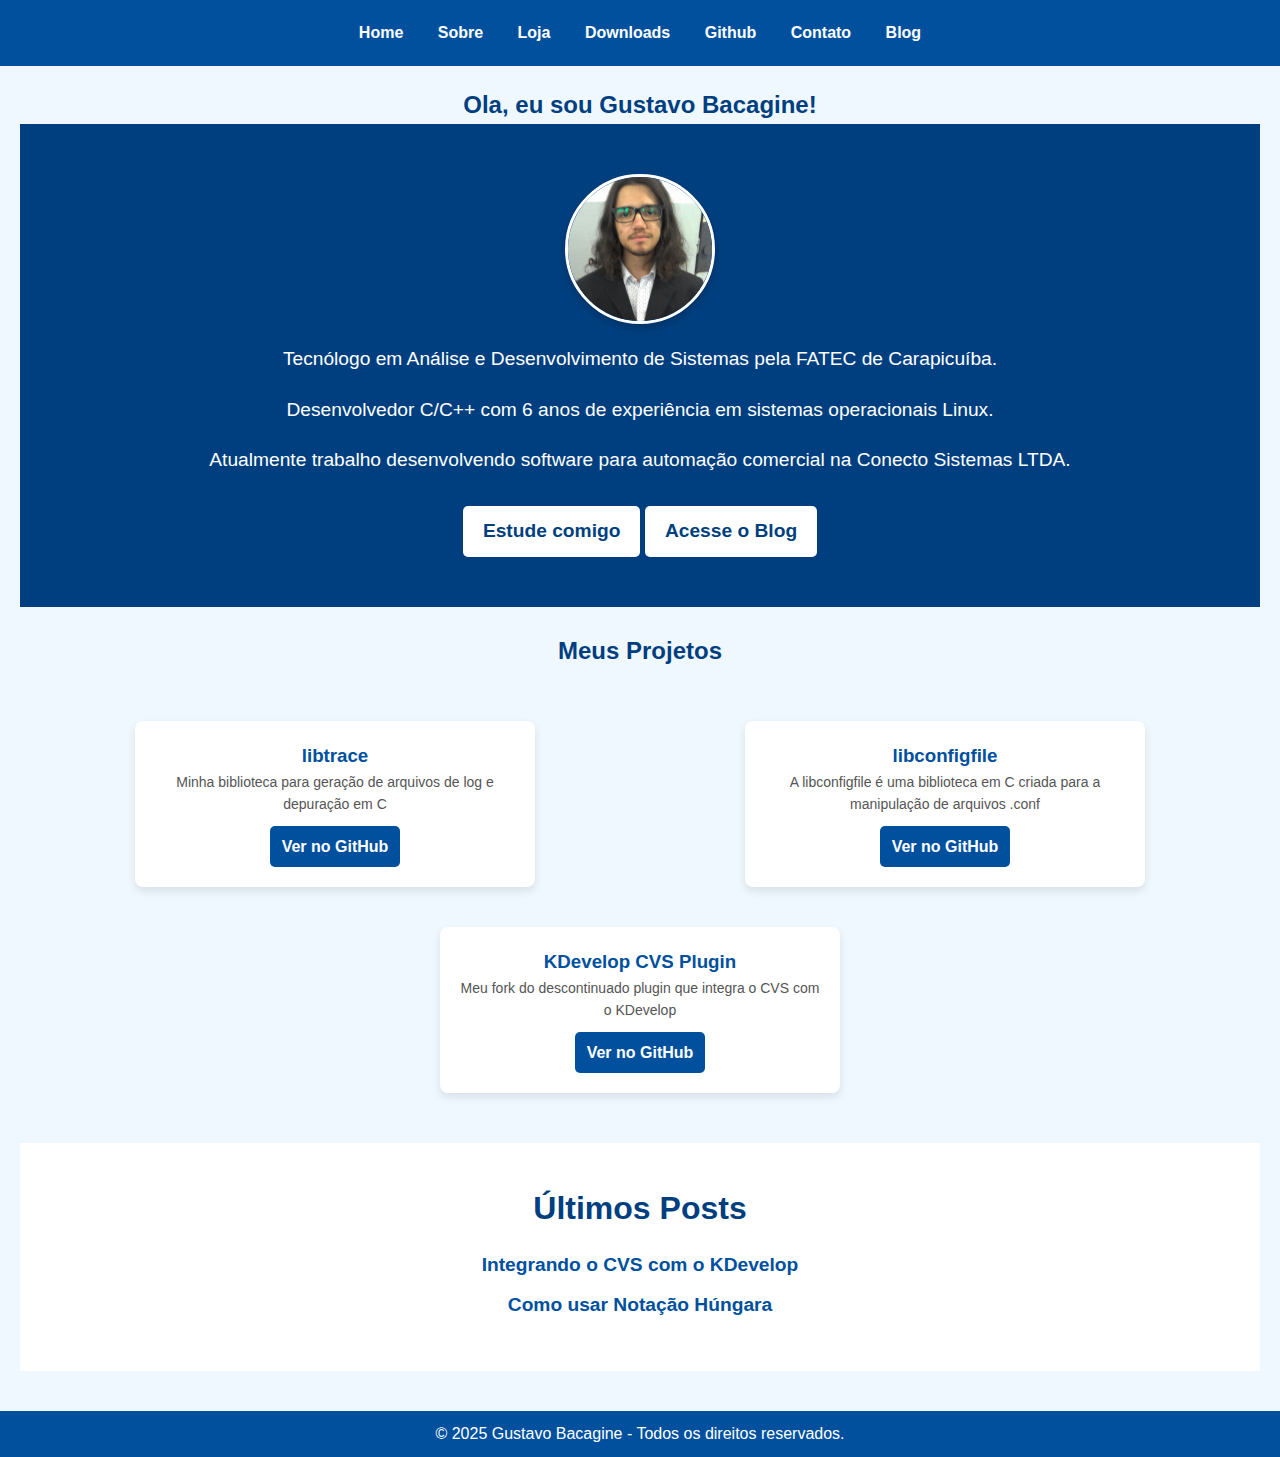
<file: index.html>
<!DOCTYPE html>
<html lang="pt-BR">
  <head>
    <meta charset="UTF-8">
    <meta name="viewport" content="width=device-width, initial-scale=1.0">
    <title>Gustavo Bacagine</title>
    <link rel="stylesheet" href="css/global.css">
    <link rel="stylesheet" href="css/index.css">
  </head>
  <body>
    <header>
      <nav class="menu-nav">
        <ul>
          <li><a href="index.html">Home</a></li>
          <li><a href="about.html">Sobre</a></li>
          <li><a href="store.html">Loja</a></li>
	  <li><a href="downloads.html">Downloads</a></li>
	  <li><a href="https://github.com/Bacagine" target="_blank">Github</a></li>
          <li><a href="contact.html">Contato</a></li>
          <li><a href="blog.html">Blog</a></li>
	</ul>
      </nav>
    </header>
    
    <main>
      <h2>Ola, eu sou Gustavo Bacagine!</h2>
      <section class="hero">
        <img src="img/gustavobacagine-profile.jpg" alt="Sua Foto" class="profile-pic">
        <p>Tecnólogo em Análise e Desenvolvimento de Sistemas pela FATEC de Carapicuíba.</p>
        <p>Desenvolvedor C/C++ com 6 anos de experiência em sistemas operacionais Linux.</p>
        <p>Atualmente trabalho desenvolvendo software para automação comercial na Conecto Sistemas LTDA.</p>
        <a href="store.html" class="btn">Estude comigo</a>
        <a href="blog.html" class="btn">Acesse o Blog</a>
      </section>
      
      <br>
      <h2>Meus Projetos</h2>
      <section class="projects">
        <div class="project">
          <h3>libtrace</h3>
          <p>Minha biblioteca para geração de arquivos de log e depuração em C</p>
          <a href="https://github.com/Bacagine/libtrace" target="_blank">Ver no GitHub</a>
        </div>
        <div class="project">
          <h3>libconfigfile</h3>
          <p>A libconfigfile é uma biblioteca em C criada para a manipulação de arquivos .conf</p>
          <a href="https://github.com/Bacagine/libconfigfile" target="_blank">Ver no GitHub</a>
        </div>
        <div class="project">
          <h3>KDevelop CVS Plugin</h3>
          <p>Meu fork do descontinuado plugin que integra o CVS com o KDevelop</p>
          <a href="https://github.com/Bacagine/kdevelop-cvs-plugin" target="_blank">Ver no GitHub</a>
        </div>
      </section>

      <section class="blog-preview">
        <h2>Últimos Posts</h2>
	<ul>
         <li><a href="blog/fork_plugin_cvs.html">Integrando o CVS com o KDevelop</a></li>
        </ul>
        <ul>
         <li><a href="blog/hungarian_notation.html">Como usar Notação Húngara</a></li>
        </ul>
      </section>
    </main>

    <footer>
      <p>&copy 2025 Gustavo Bacagine - Todos os direitos reservados.</p>
    </footer>
  </body>
</html>
</file>
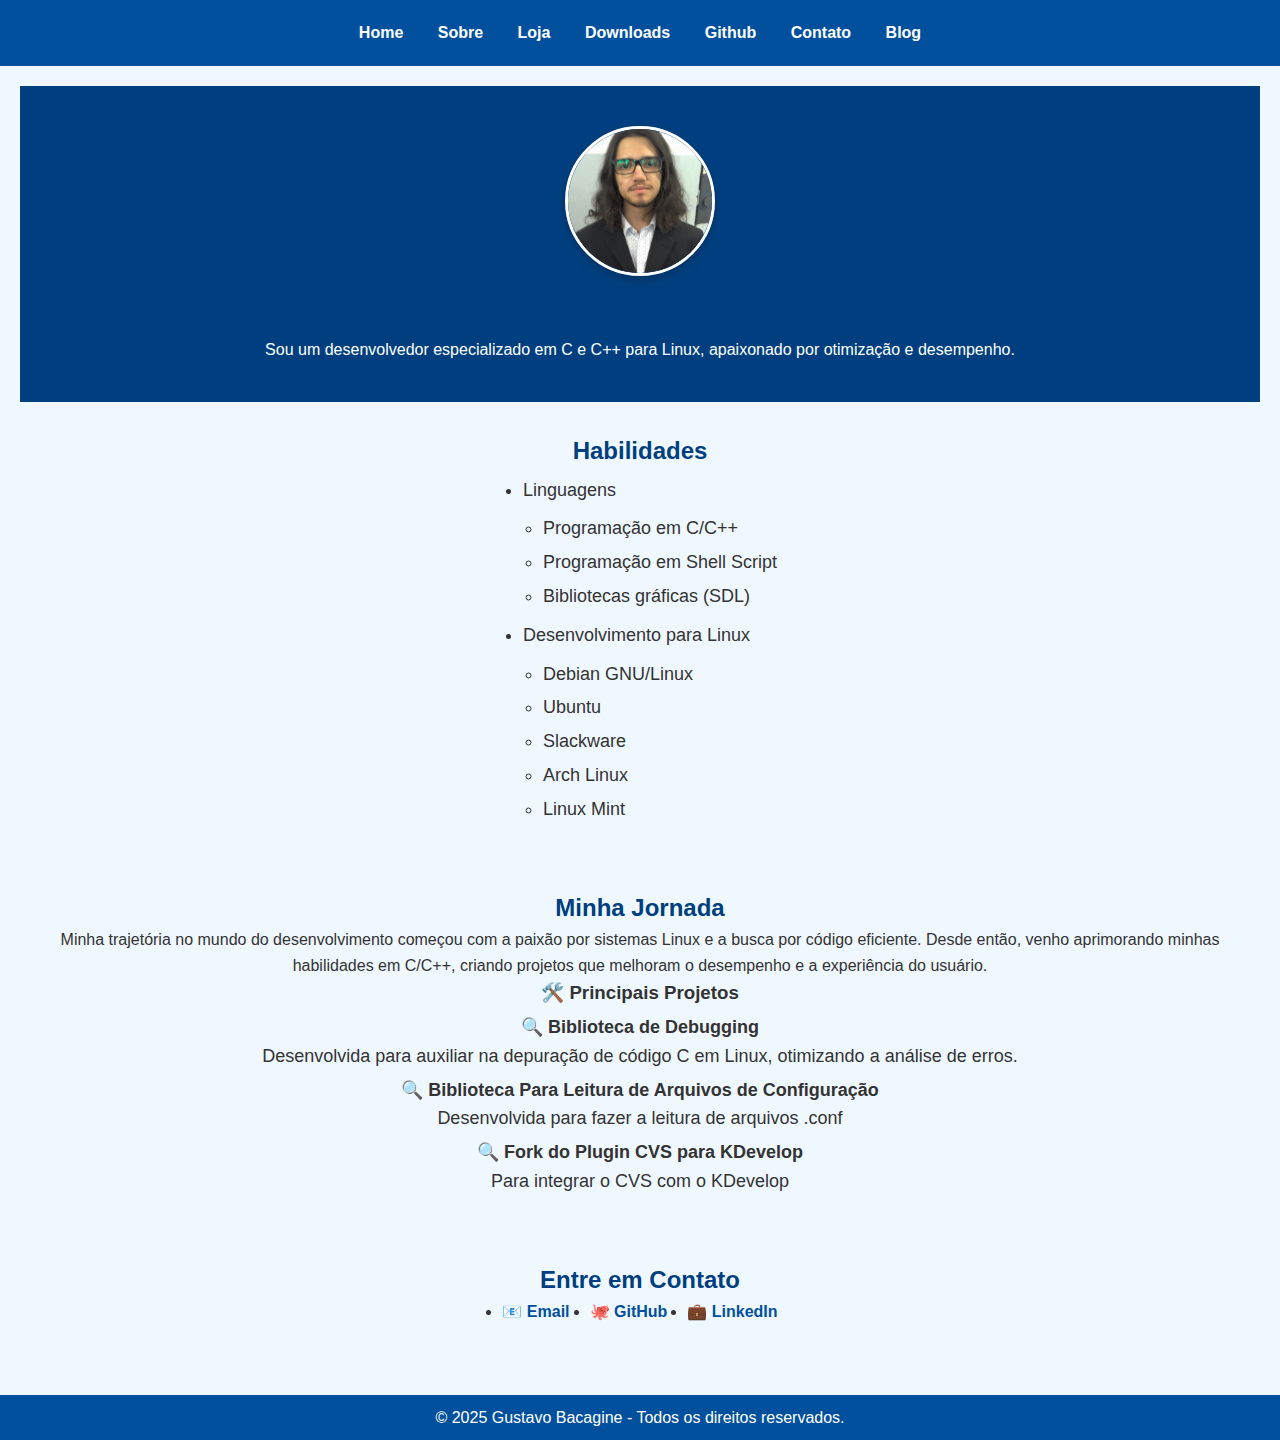
<file: about.html>
<!DOCTYPE html>
<html lang="pt-BR">
  <head>
    <meta charset="UTF-8">
    <meta name="viewport" content="width=device-width, initial-scale=1.0">
    <title>Gustavo Bacagine</title>
    <link rel="stylesheet" href="css/global.css">
    <link rel="stylesheet" href="css/about.css">
  </head>
  <body>
    <header>
      <nav class="menu-nav">
        <ul>
          <li><a href="index.html">Home</a></li>
          <li><a href="about.html">Sobre</a></li>
          <li><a href="store.html">Loja</a></li>
	  <li><a href="downloads.html">Downloads</a></li>
	  <li><a href="https://github.com/Bacagine" target="_blank">Github</a></li>
          <li><a href="contact.html">Contato</a></li>
          <li><a href="blog.html">Blog</a></li>
	</ul>
      </nav>
    </header>
    
    <main>
      <section class="about-hero">
        <img src="img/gustavobacagine-profile.jpg" alt="Gustavo Bacagine" class="about-pic">
        <h2>Quem sou eu?</h2>
	<p>Sou um desenvolvedor especializado em C e C++ para Linux, apaixonado por otimização e desempenho.</p>
      </section>
      <section class="skills">
        <h2>Habilidades</h2>
        <ul>
          <li>Linguagens</li>
	  <ul>
            <li>Programação em C/C++</li>
	    <li>Programação em Shell Script</li>
            <li>Bibliotecas gráficas (SDL)</li>
	  </ul>
	  <li>Desenvolvimento para Linux</li>
	  <ul>
	    <li><!--<img src="assets/icons/debian-brands.svg">-->Debian GNU/Linux</li>
	    <li><!--<img src="assets/icons/ubuntu-brands.svg">-->Ubuntu</li>
            <li>Slackware</li>
            <li>Arch Linux</li>
            <li>Linux Mint</li>
	  </ul>
          <!--<li>Otimização e debugging</li>
	  <li>Escritor técnico e educador</li>-->
        </ul>
      </section>

      <section class="experience">
        <h2>Minha Jornada</h2>
        <p>Minha trajetória no mundo do desenvolvimento começou com a paixão por sistemas Linux e a busca por código eficiente.
           Desde então, venho aprimorando minhas habilidades em C/C++, criando projetos que melhoram o desempenho e a experiência do usuário.</p>

        <h3>🛠️ Principais Projetos</h3>
        <ul class="project-list">
          <li>
            <strong>🔍 Biblioteca de Debugging</strong>
            <p>Desenvolvida para auxiliar na depuração de código C em Linux, otimizando a análise de erros.</p>
          </li>
          <li>
            <strong>🔍 Biblioteca Para Leitura de Arquivos de Configuração</strong>
            <p>Desenvolvida para fazer a leitura de arquivos .conf</p>
          </li>
          <li>
            <strong>🔍 Fork do Plugin CVS para KDevelop</strong>
            <p>Para integrar o CVS com o KDevelop</p>
          </li>
          <!--<li>
            <strong>📖 Livro: "C e C++ para Linux"</strong>
            <p>Guia completo do básico ao avançado, ajudando programadores a dominarem desenvolvimento para Linux.</p>
          </li>-->
        </ul>
       </section>

      <section class="contact">
        <h2>Entre em Contato</h2>
        <ul class="contact-nav">
          <li><a href="mailto:gustavo.bacagine@protonmail.com" target="_blank">📧 Email</a></li>
          <li><a href="https://github.com/Bacagine" target="_blank">🐙 GitHub</a></li>
          <li><a href="https://linkedin.com/in/gustavo-bacagine" target="_blank">💼 LinkedIn</a></li>
        </ul>
      </section>
    </main>

    <footer>
      <p>&copy 2025 Gustavo Bacagine - Todos os direitos reservados.</p>
    </footer>
  </body>
</html>
</file>
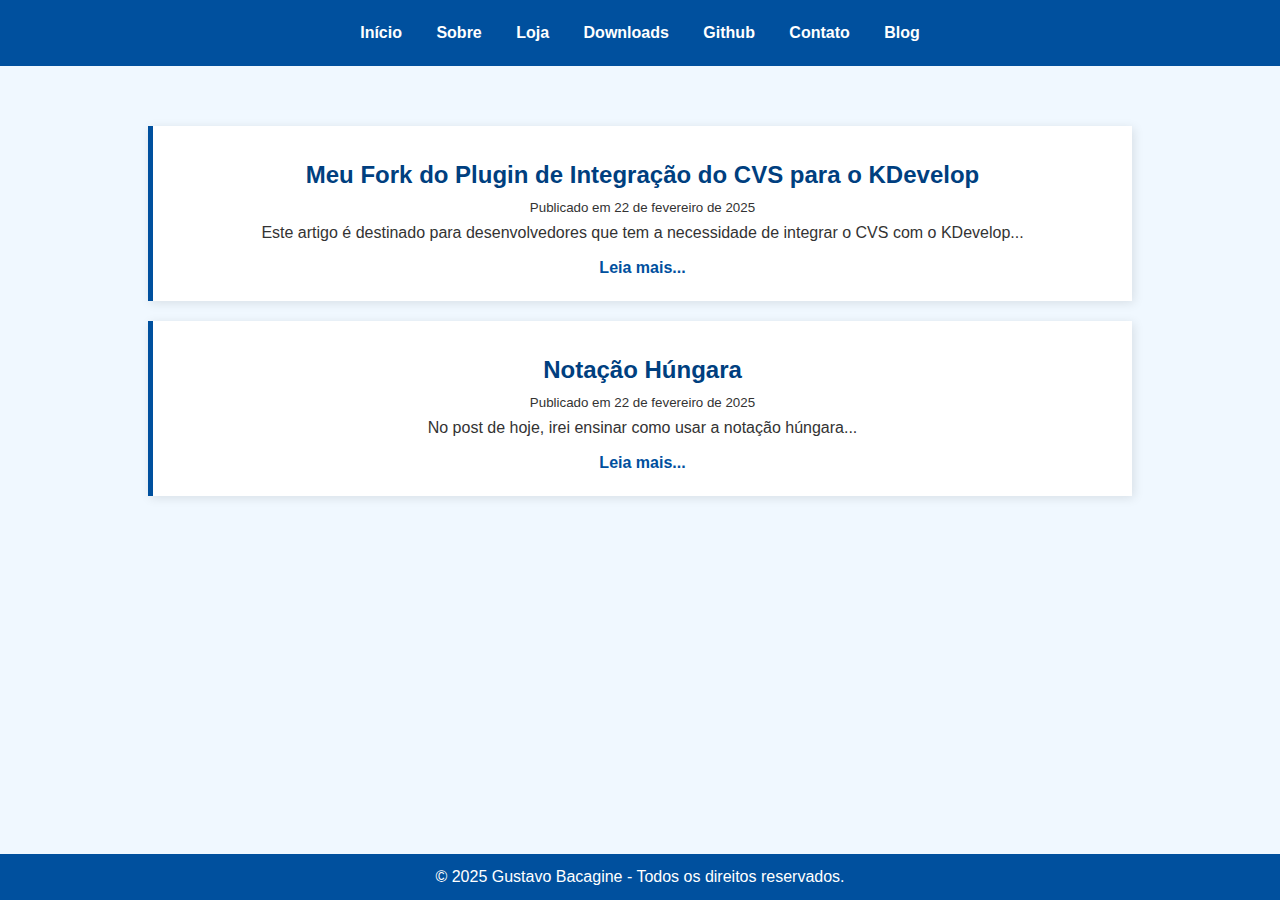
<file: blog.html>
<!DOCTYPE html>
<html lang="pt-BR">
  <head>
    <meta charset="UTF-8">
    <meta name="viewport" content="width=device-width, initial-scale=1.0">
    <title>Blog - Gustavo Bacagine</title>
    <link rel="stylesheet" href="css/global.css">
    <link rel="stylesheet" href="css/blog.css">
  </head>
  <body>
    <header>
      <nav class="menu-nav">
        <ul>
          <li><a href="index.html">Início</a></li>
          <li><a href="about.html">Sobre</a></li>
          <li><a href="store.html">Loja</a></li>
	  <li><a href="downloads.html">Downloads</a></li>
	  <li><a href="https://github.com/Bacagine" target="_blank">Github</a></li>
          <li><a href="contact.html">Contato</a></li>
          <li><a href="blog.html">Blog</a></li>
          </ul>
      </nav>
    </header>

    <main class="blog-container">
      <!--
      <article class="post">
        <h2><a href="blog/post1.html">Título do Primeiro Post</a></h2>
        <p><small>Publicado em 22 de fevereiro de 2025</small></p>
        <p>Resumo do primeiro post...</p>
        <a href="blog/post1.html">Leia mais...</a>
      </article>
      -->
      <article class="post">
        <h2><a href="blog/fork_plugin_cvs.html">Meu Fork do Plugin de Integração do CVS para o KDevelop</a></h2>
        <p class="post-small"><small>Publicado em 22 de fevereiro de 2025</small></p>
        <p class="post-p-center">Este artigo é destinado para desenvolvedores que tem a necessidade de integrar o CVS com o KDevelop...</p>
        <a href="blog/fork_plugin_cvs.html">Leia mais...</a>
      </article>
      
      <article class="post">
        <h2><a href="blog/hungarian_notation.html">Notação Húngara</a></h2>
        <p class="post-small"><small>Publicado em 22 de fevereiro de 2025</small></p>
        <p class="post-p-center">No post de hoje, irei ensinar como usar a notação húngara...</p>
        <a href="blog/hungarian_notation.html">Leia mais...</a>
      </article>
    </main>

    <footer>
      <p>&copy; 2025 Gustavo Bacagine - Todos os direitos reservados.</p>
    </footer>

    <!-- <script src="js/blog.js"></script> -->
  </body>
</html>
</file>
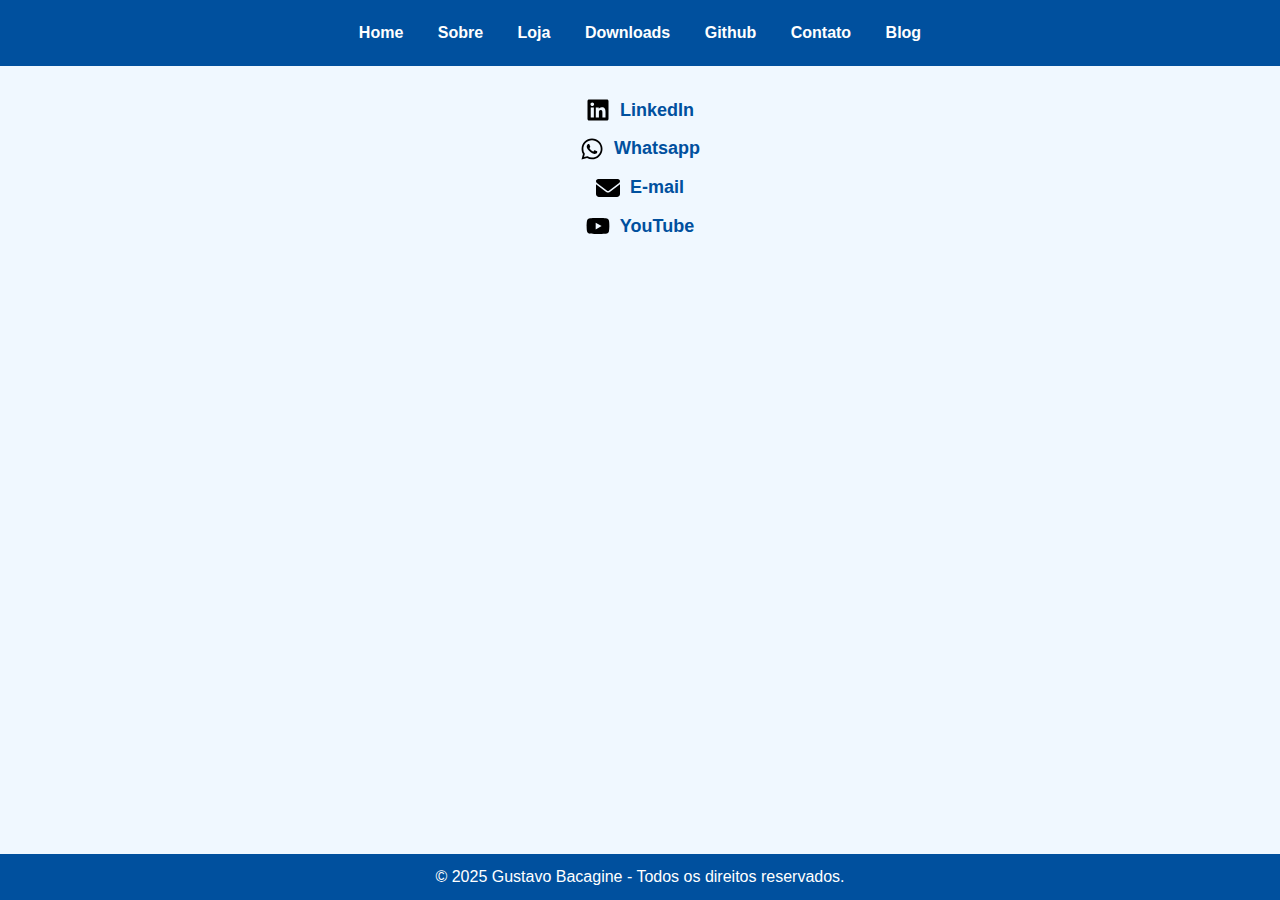
<file: contact.html>
<!DOCTYPE html>
<html lang="pt-BR">
  <head>
    <meta charset="UTF-8">
    <meta name="viewport" content="width=device-width, initial-scale=1.0">
    <title>Gustavo Bacagine</title>
    <link rel="stylesheet" href="css/global.css">
    <link rel="stylesheet" href="css/contact.css">
  </head>
  <body>
    <header>
      <nav class="menu-nav">
        <ul>
          <li><a href="index.html">Home</a></li>
          <li><a href="about.html">Sobre</a></li>
          <li><a href="store.html">Loja</a></li>
	  <li><a href="downloads.html">Downloads</a></li>
	  <li><a href="https://github.com/Bacagine" target="_blank">Github</a></li>
          <li><a href="contact.html">Contato</a></li>
          <li><a href="blog.html">Blog</a></li>
	</ul>
      </nav>
    </header>
    
    <main>
      <nav class="contact-nav">
        <ul>
          <li>
            <a href="https://www.linkedin.com/in/gustavo-bacagine" target="_blank">
              <img src="assets/icons/linkedin-brands.svg" alt="LinkedIn" class="social-icon">
              LinkedIn
	    </a>
	  </li>
          <li>
            <a href="https://wa.me/5511983960626" target="_blank">
              <img src="assets/icons/whatsapp-brands.svg" alt="Whatsapp" class="social-icon">
	      Whatsapp
	    </a>
	  </li>
          <li>
            <a href="mailto:gustavo.bacagine@protonmail.com" target="_blank">
              <img src="assets/icons/envelope-solid.svg" alt="E-mail" class="social-icon">
              E-mail
	    </a>
	  </li>
          <li>
            <a href="https://youtube.com/@gustavobacagine" target="_blank">
              <img src="assets/icons/youtube-brands.svg" alt="YouTube" class="social-icon">
              YouTube
	    </a>
	  </li>
	</ul>
      </nav>
    </main>

    <footer>
      <p>&copy 2025 Gustavo Bacagine - Todos os direitos reservados.</p>
    </footer>
  </body>
</html>
</file>
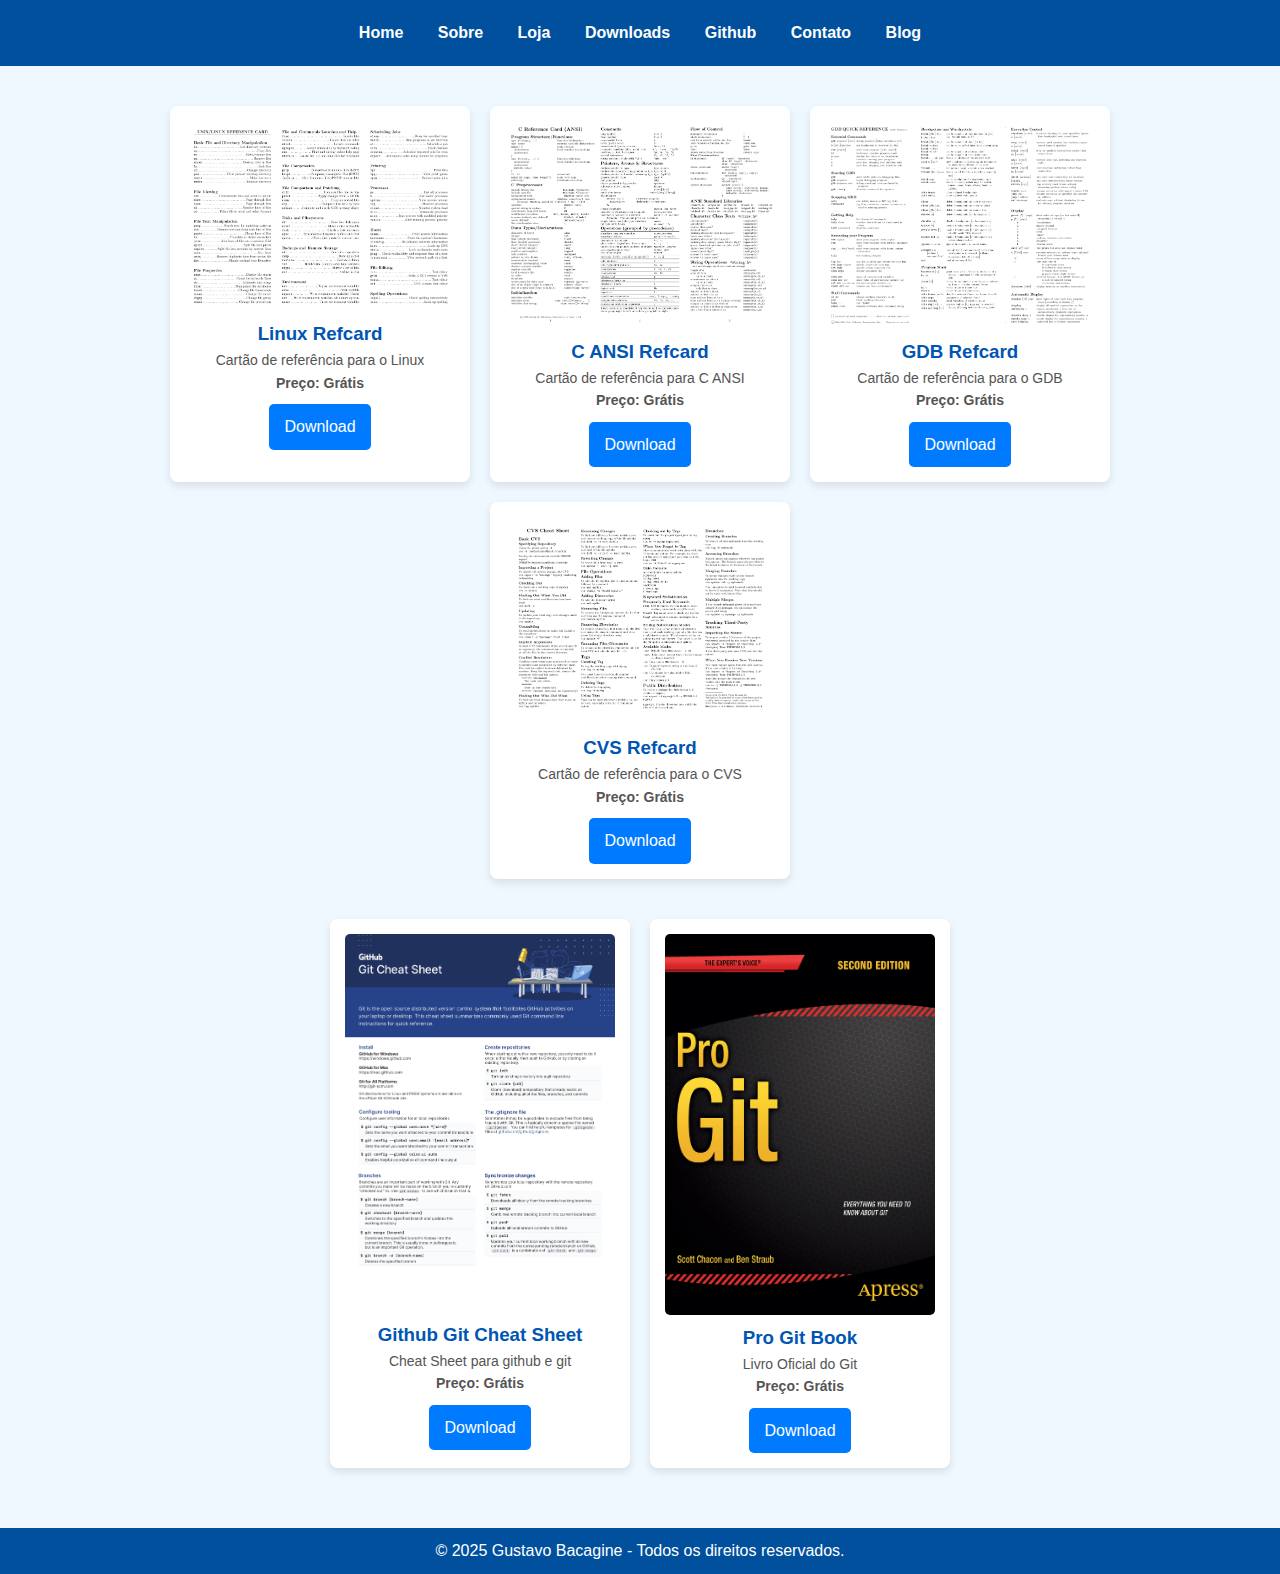
<file: downloads.html>
<!DOCTYPE html>
<html lang="pt-BR">
  <head>
    <meta charset="UTF-8">
    <meta name="viewport" content="width=device-width, initial-scale=1.0">
    <title>Gustavo Bacagine</title>
    <link rel="stylesheet" href="css/global.css">
    <link rel="stylesheet" href="css/store.css">
  </head>
  <body>
    <header>
      <nav class="menu-nav">
        <ul>
          <li><a href="index.html">Home</a></li>
          <li><a href="about.html">Sobre</a></li>
          <li><a href="store.html">Loja</a></li>
          <li><a href="downloads.html">Downloads</a></li>
          <li><a href="https://github.com/Bacagine" target="_blank">Github</a></li>
          <li><a href="contact.html">Contato</a></li>
          <li><a href="blog.html">Blog</a></li>
	</ul>
      </nav>
    </header>
    
    <main>
      <div class="store-container">
        <div class="product">
          <img src="downloads/img/linux-refcard.png" alt="Capa do Linux Refcard">
          <h3>Linux Refcard</h3>
          <p>Cartão de referência para o Linux</p>
	  <p><strong>Preço: Grátis</strong></p>
          <a  href="downloads/linux-refcard.pdf" target="_blank" class="btn">Download</a>
        </div>
        <div class="product">
          <img src="downloads/img/c-ansi-refcard.png" alt="Capa do C ANSI Refcard">
          <h3>C ANSI Refcard</h3>
          <p>Cartão de referência para C ANSI</p>
	  <p><strong>Preço: Grátis</strong></p>
          <a  href="downloads/c-ansi-refcard.pdf" target="_blank" class="btn">Download</a>
        </div>
        <div class="product">
          <img src="downloads/img/gdb-refcard.png" alt="Capa do GDB Refcard">
          <h3>GDB Refcard</h3>
          <p>Cartão de referência para o GDB</p>
	  <p><strong>Preço: Grátis</strong></p>
          <a  href="downloads/gdb-refcard.pdf" target="_blank" class="btn">Download</a>
        </div>
        <div class="product">
          <img src="downloads/img/cvs-refcard.png" alt="Capa do CVS Refcard">
          <h3>CVS Refcard</h3>
          <p>Cartão de referência para o CVS</p>
	  <p><strong>Preço: Grátis</strong></p>
          <a  href="downloads/cvs-refcard.pdf" target="_blank" class="btn">Download</a>
        </div>
      </div>
      
      <div class="store-container">
        <div class="product">
          <img src="downloads/img/github-git-cheat-sheet.png" alt="Capa do Github Git Cheat Sheet">
          <h3>Github Git Cheat Sheet</h3>
          <p>Cheat Sheet para github e git</p>
	  <p><strong>Preço: Grátis</strong></p>
          <a  href="downloads/github-git-cheat-sheet.pdf" target="_blank" class="btn">Download</a>
        </div>
	<div class="product">
          <img src="downloads/img/progit.png" alt="Capa do Livro Pro Git">
          <h3>Pro Git Book</h3>
          <p>Livro Oficial do Git</p>
	  <p><strong>Preço: Grátis</strong></p>
          <a  href="downloads/progit.pdf" target="_blank" class="btn">Download</a>
        </div>
      </div>
    </main>

    <footer>
      <p>&copy 2025 Gustavo Bacagine - Todos os direitos reservados.</p>
    </footer>
  </body>
</html>
</file>
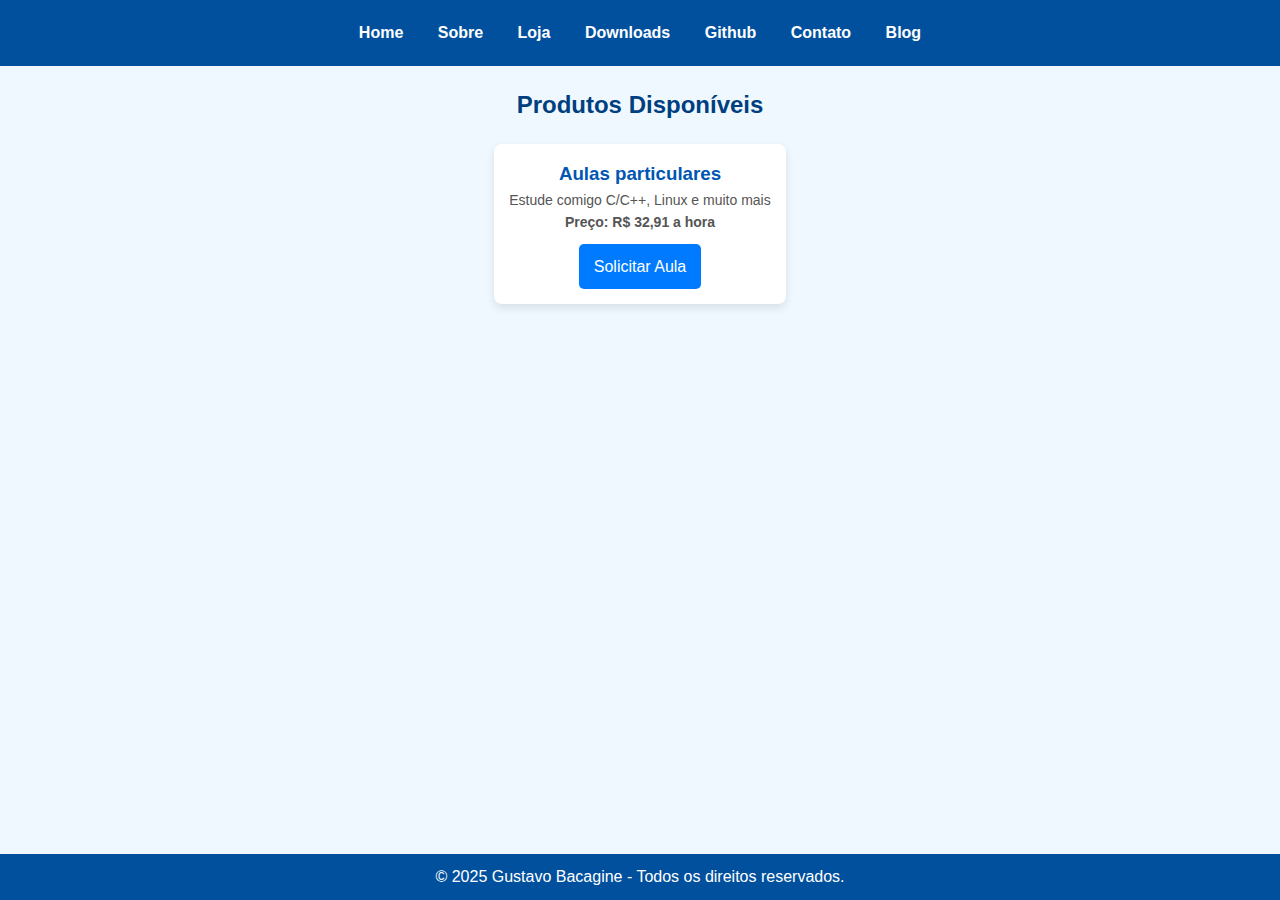
<file: store.html>
<!DOCTYPE html>
<html lang="pt-BR">
  <head>
    <meta charset="UTF-8">
    <meta name="viewport" content="width=device-width, initial-scale=1.0">
    <title>Gustavo Bacagine</title>
    <link rel="stylesheet" href="css/global.css">
    <link rel="stylesheet" href="css/store.css">
  </head>
  <body>
    <header>
      <nav class="menu-nav">
        <ul>
          <li><a href="index.html">Home</a></li>
          <li><a href="about.html">Sobre</a></li>
          <li><a href="store.html">Loja</a></li>
	  <li><a href="downloads.html">Downloads</a></li>
	  <li><a href="https://github.com/Bacagine" target="_blank">Github</a></li>
          <li><a href="contact.html">Contato</a></li>
          <li><a href="blog.html">Blog</a></li>
	</ul>
      </nav>
    </header>
    
    <main>
      <h2>Produtos Disponíveis</h2>
      <div class="store-container">
        <div class="product">
          <h3>Aulas particulares</h3>
          <p>Estude comigo C/C++, Linux e muito mais</p>
          <p><strong>Preço: R$ 32,91 a hora</strong></p>
          <a  href="mailto:gustavo.bacagine@protonmail.com
            ?subject=Solicitação de Aula Particular
            &body=Olá, Gustavo!%0D%0A%0D%0A
            Tenho interesse em aulas particulares de C/C++ e Linux.%0D%0A
            Gostaria de mais informações sobre os horários disponíveis e como funciona a aula.%0D%0A%0D%0A
            Aguardo seu retorno.%0D%0A%0D%0A
            Atenciosamente,%0D%0A[Seu Nome]" target="_blank" class="btn">Solicitar Aula</a>
        </div>
	<!--
        <div class="product">
          <img src="img/livro-cpp.jpg" alt="Livro de C e C++">
          <h3>Livro: Programação em C e C++ para Linux</h3>
          <p>Do básico ao avançado, este livro ensina tudo sobre C e C++ no Linux.</p>
          <p><strong>Preço: R$ 49,90</strong></p>
          <a href="https://link-de-compra.com" class="btn">Comprar</a>
        </div>

        <div class="product">
          <img src="img/software-x.jpg" alt="Software X">
          <h3>Software X</h3>
          <p>Uma ferramenta poderosa para desenvolvimento e produtividade.</p>
          <p><strong>Preço: R$ 99,90</strong></p>
          <a href="https://link-de-compra.com" class="btn">Comprar</a>
        </div>
	-->
      </div>
    </main>

    <footer>
      <p>&copy 2025 Gustavo Bacagine - Todos os direitos reservados.</p>
    </footer>
  </body>
</html>
</file>
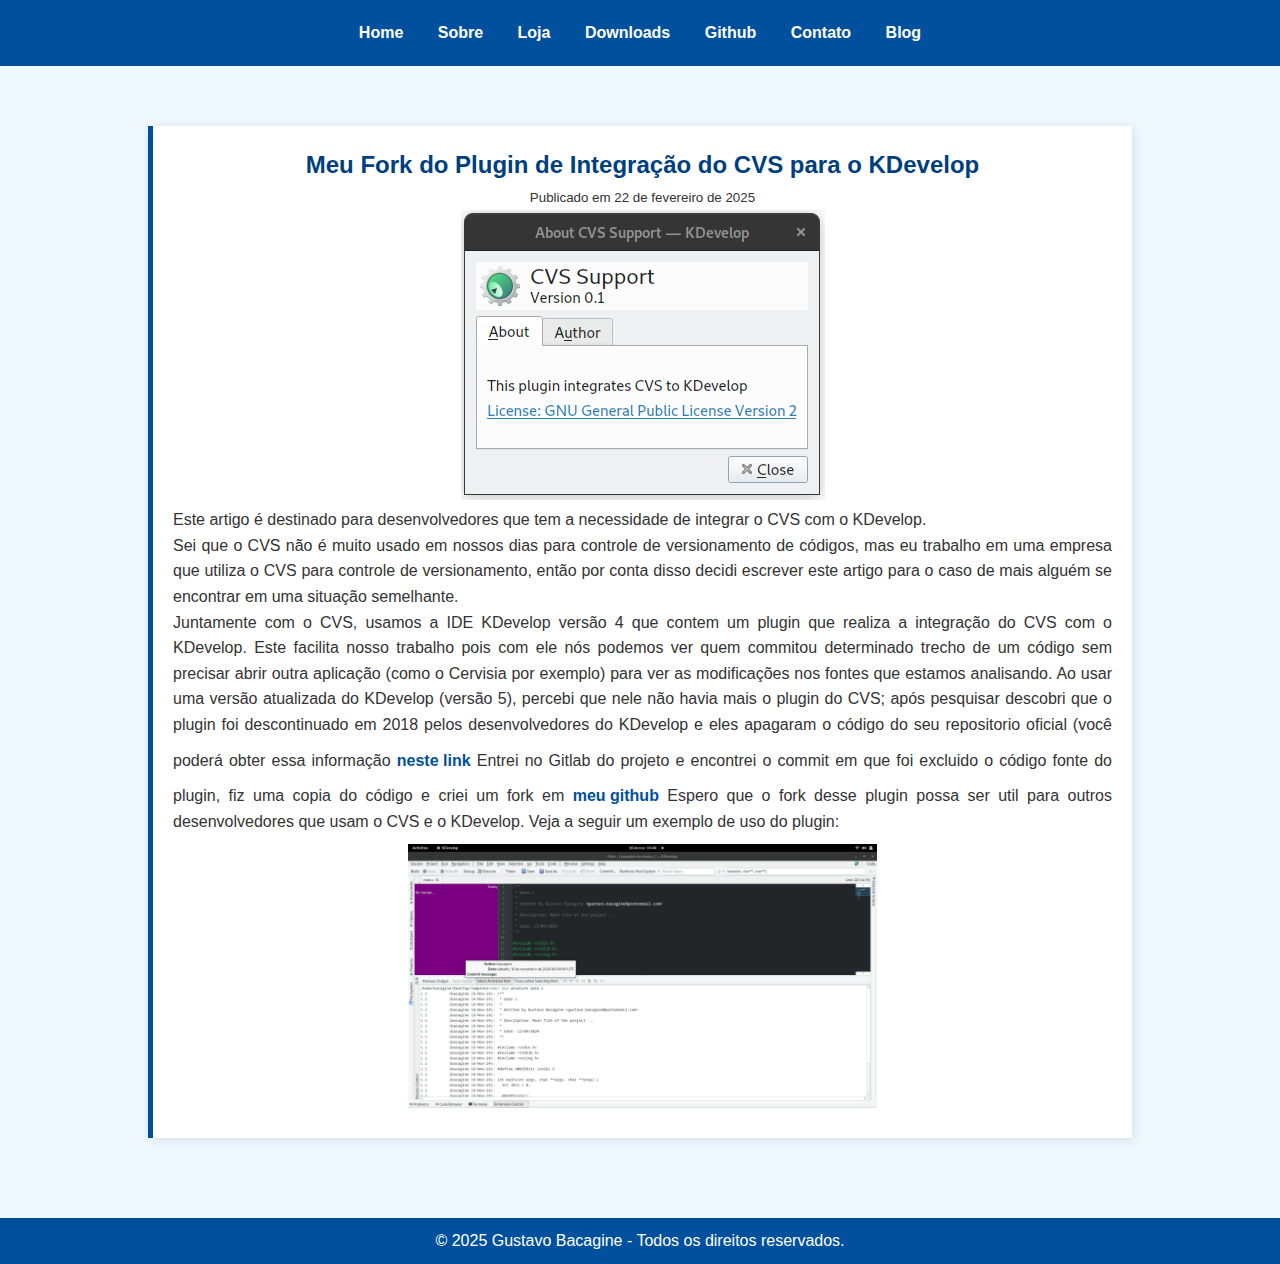
<file: blog/fork_plugin_cvs.html>
<!DOCTYPE html>
<html lang="pt-BR">
  <head>
    <meta charset="UTF-8">
    <meta name="viewport" content="width=device-width, initial-scale=1.0">
    <title>Título do Post</title>
    <link rel="stylesheet" href="../css/global.css">
    <link rel="stylesheet" href="../css/blog.css">
  </head>
  <body>
    <header>
      <nav class="menu-nav">
        <ul>
          <li><a href="../index.html">Home</a></li>
          <li><a href="../about.html">Sobre</a></li>
          <li><a href="../store.html">Loja</a></li>
	  <li><a href="../downloads.html">Downloads</a></li>
	  <li><a href="https://github.com/Bacagine" target="_blank">Github</a></li>
          <li><a href="../contact.html">Contato</a></li>
          <li><a href="../blog.html">Blog</a></li>
        </ul>
      </nav>
    </header>

    <main class="blog-container">
      <article class="post">
        <h2>Meu Fork do Plugin de Integração do CVS para o KDevelop</h2>
        <p class="post-small"><small>Publicado em 22 de fevereiro de 2025</small></p>
	<img src="img/kdevcvs.png">
	<p>Este artigo é destinado para desenvolvedores que tem a necessidade de integrar o CVS com o KDevelop.</p>
        <p>Sei que o CVS não é muito usado em nossos dias para controle de versionamento de códigos, mas eu trabalho em uma empresa que utiliza o CVS para controle de versionamento, então por conta disso decidi escrever este artigo para o caso de mais alguém se encontrar em uma situação semelhante.</p>
	<p>Juntamente com o CVS, usamos a IDE KDevelop versão 4 que contem um plugin que realiza a integração do CVS com o KDevelop. Este facilita nosso trabalho pois com ele nós podemos ver quem commitou determinado trecho de um código sem precisar abrir outra aplicação (como o Cervisia por exemplo) para ver as modificações nos fontes que estamos analisando.

Ao usar uma versão atualizada do KDevelop (versão 5), percebi que nele não havia mais o plugin do CVS; após pesquisar descobri que o plugin foi descontinuado em 2018 pelos desenvolvedores do KDevelop e eles apagaram o código do seu repositorio oficial (você poderá obter essa informação <a href="https://invent.kde.org/kdevelop/kdevelop/-/commit/0fc8dddfc8f603084af6c723473fedd300ae62ae" target="_blank">neste link</a>
Entrei no Gitlab do projeto e encontrei o commit em que foi excluido o código fonte do plugin, fiz uma copia do código e criei um fork em <a href="https://github.com/Bacagine/kdevelop-cvs-plugin" target="_blank">meu github</a>

Espero que o fork desse plugin possa ser util para outros desenvolvedores que usam o CVS e o KDevelop.

Veja a seguir um exemplo de uso do plugin:</p>
	<img src="img/CVS-Annotate.png" class="small-img">
      </article>
    </main>

    <footer>
      <p>&copy; 2025 Gustavo Bacagine - Todos os direitos reservados.</p>
    </footer>
  </body>
</html>
</file>
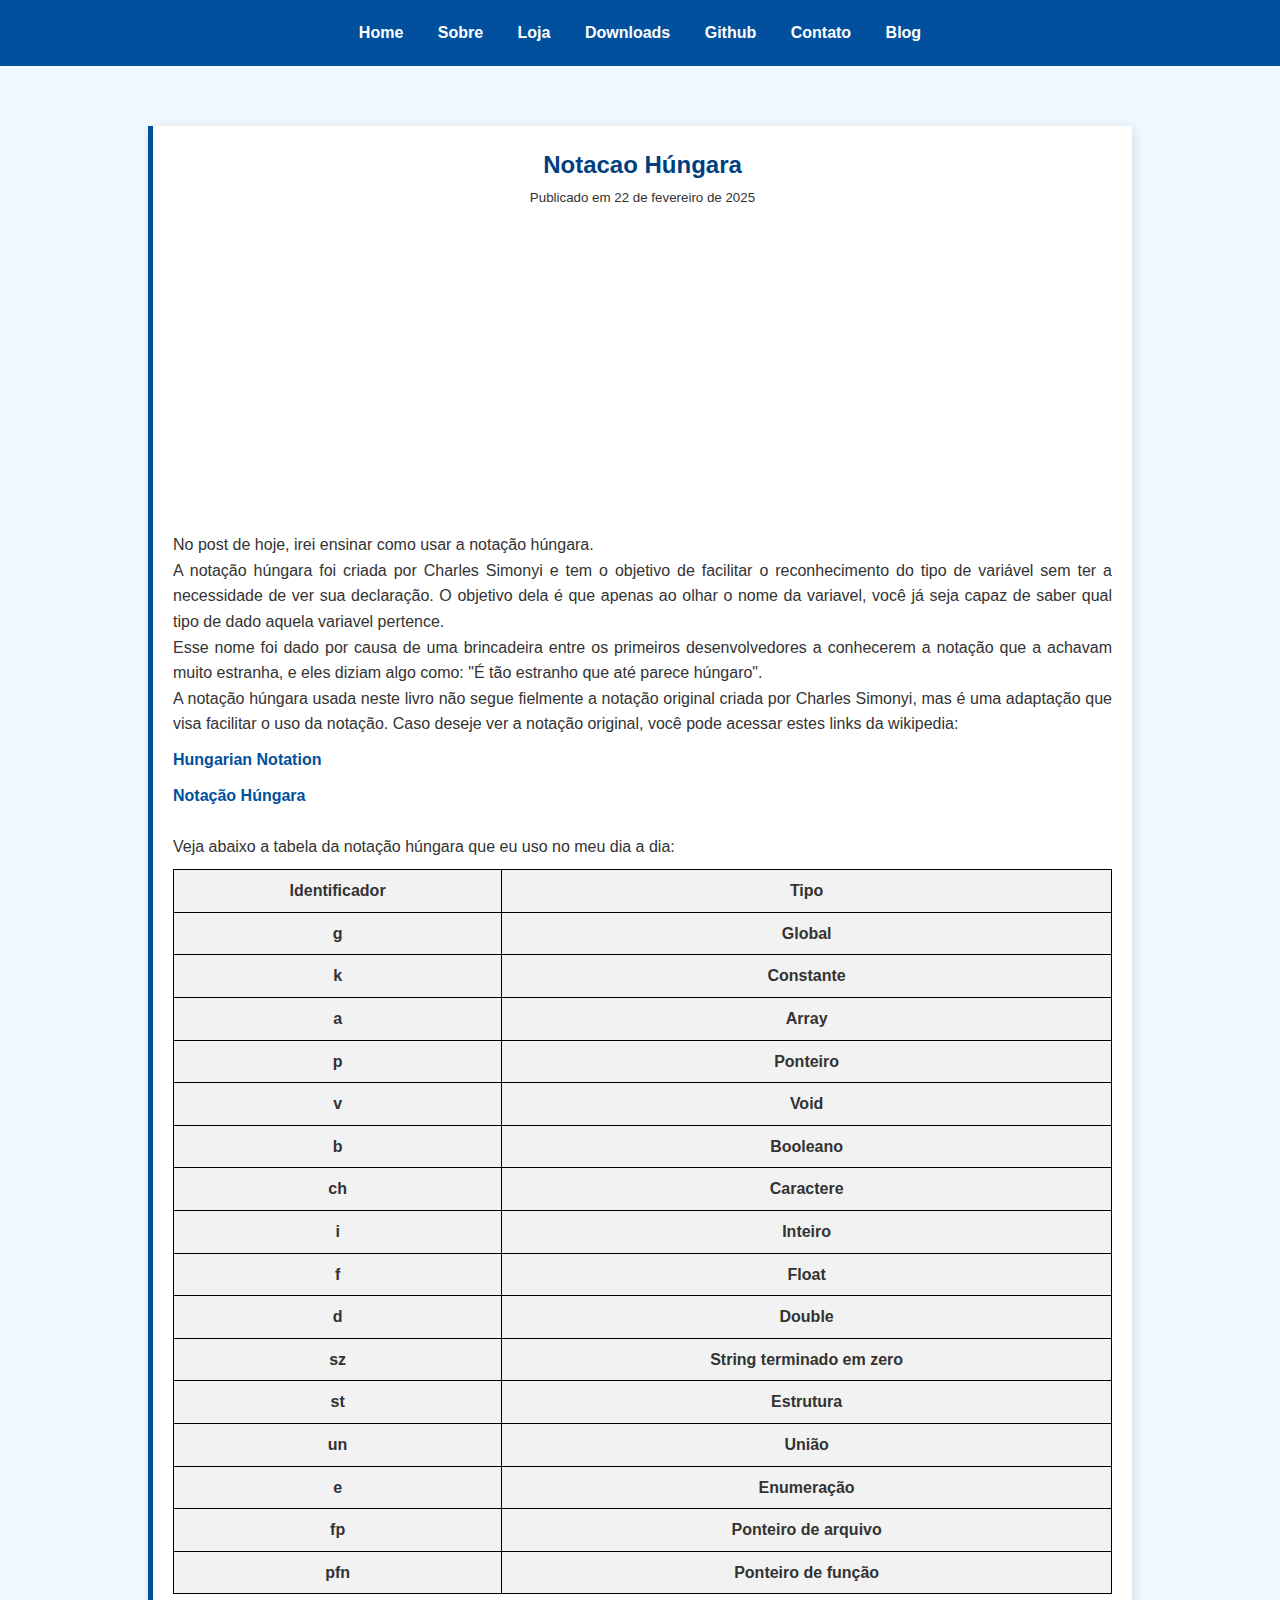
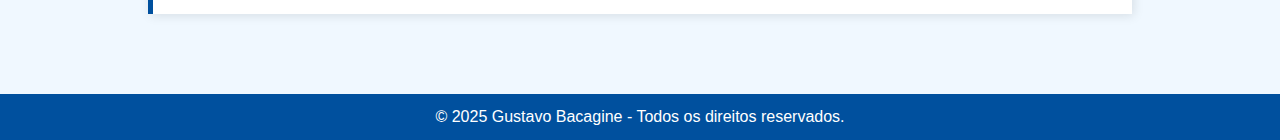
<file: blog/hungarian_notation.html>
<!DOCTYPE html>
<html lang="pt-BR">
  <head>
    <meta charset="UTF-8">
    <meta name="viewport" content="width=device-width, initial-scale=1.0">
    <title>Notacao Húngara</title>
    <link rel="stylesheet" href="../css/global.css">
    <link rel="stylesheet" href="../css/blog.css">
  </head>
  <body>
    <header>
      <nav class="menu-nav">
        <ul>
          <li><a href="../index.html">Home</a></li>
          <li><a href="../about.html">Sobre</a></li>
          <li><a href="../store.html">Loja</a></li>
	  <li><a href="../downloads.html">Downloads</a></li>
	  <li><a href="https://github.com/Bacagine" target="_blank">Github</a></li>
          <li><a href="../contact.html">Contato</a></li>
          <li><a href="../blog.html">Blog</a></li>
        </ul>
      </nav>
    </header>

    <main class="blog-container">
      <article class="post">
        <h2>Notacao Húngara</h2>
        <p class="post-small"><small>Publicado em 22 de fevereiro de 2025</small></p>

        <iframe width="560" height="315" src="https://www.youtube.com/embed/VVtnHQmz0bk?si=be6FCr9LH0P2JFr5" 
          title="YouTube video player" frameborder="0" allow="accelerometer; autoplay; 
          clipboard-write; encrypted-media; gyroscope; picture-in-picture" allowfullscreen>
       </iframe>

        <p>No post de hoje, irei ensinar como usar a notação húngara.</p>
	<p>A notação húngara foi criada por Charles Simonyi e tem o objetivo de facilitar o reconhecimento do tipo de variável sem ter a necessidade de ver sua declaração. O objetivo dela é que apenas ao olhar o nome da variavel, você já seja capaz de saber qual tipo de dado aquela variavel pertence.</p>
	<p>Esse nome foi dado por causa de uma brincadeira entre os primeiros desenvolvedores a conhecerem a notação que a achavam muito estranha, e eles diziam algo como: "É tão estranho que até parece húngaro".</p>
        <p>A notação húngara usada neste livro não segue fielmente a notação original criada por Charles Simonyi, mas é uma adaptação que visa facilitar o uso da notação.
Caso deseje ver a notação original, você pode acessar estes links da wikipedia:</p>
	<ul class="link-list">
	  <li> <a href="https://en.wikipedia.org/wiki/Hungarian_notation" target="_blank">Hungarian Notation</a></li>
	  <li> <a href="https://pt.wikipedia.org/wiki/Nota%C3%A7%C3%A3o_h%C3%BAngara" target="_blank">Notação Húngara</a></li>
        </ul>
	<br>
        <p>Veja abaixo a tabela da notação húngara que eu uso no meu dia a dia:</p>
	<table>
	  <tr><th>Identificador</th><th>Tipo</th></tr>
	  <tr><th>g</th><th>Global</th></tr>
	  <tr><th>k</th><th>Constante</th></tr>
	  <tr><th>a</th><th>Array</th></tr>
	  <tr><th>p</th><th>Ponteiro</th></tr>
	  <tr><th>v</th><th>Void</th></tr>
	  <tr><th>b</th><th>Booleano</th></tr>
	  <tr><th>ch</th><th>Caractere</th></tr>
	  <tr><th>i</th><th>Inteiro</th></tr>
	  <tr><th>f</th><th>Float</th></tr>
	  <tr><th>d</th><th>Double</th></tr>
	  <tr><th>sz</th><th>String terminado em zero</th></tr>
	  <tr><th>st</th><th>Estrutura</th></tr>
	  <tr><th>un</th><th>União</th></tr>
	  <tr><th>e</th><th>Enumeração</th></tr>
	  <tr><th>fp</th><th>Ponteiro de arquivo</th></tr>
	  <tr><th>pfn</th><th>Ponteiro de função</th></tr>
        </table>
      </article>
    </main>

    <footer>
      <p>&copy; 2025 Gustavo Bacagine - Todos os direitos reservados.</p>
    </footer>
  </body>
</html>
</file>
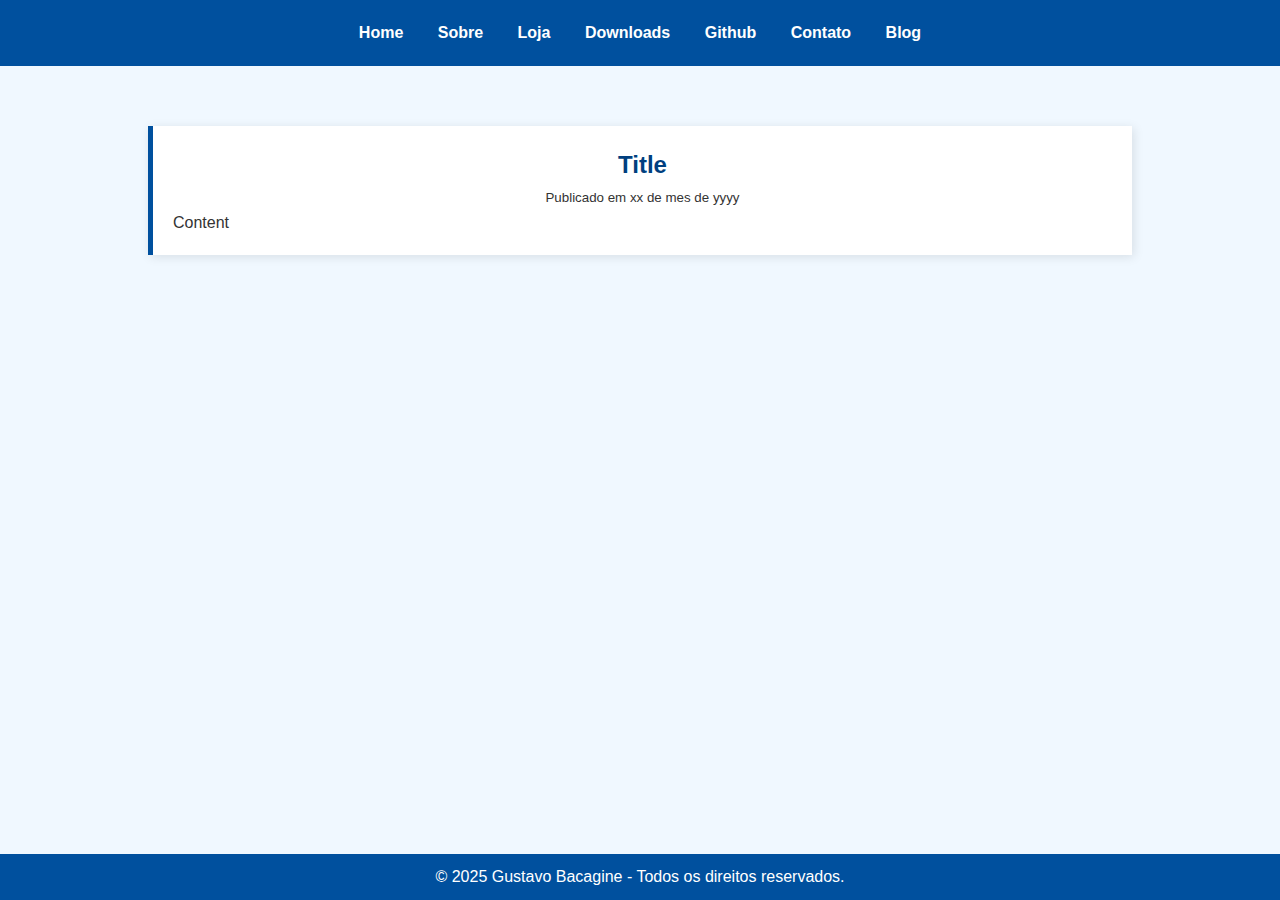
<file: blog/template.html>
<!DOCTYPE html>
<html lang="pt-BR">
  <head>
    <meta charset="UTF-8">
    <meta name="viewport" content="width=device-width, initial-scale=1.0">
    <title>Título do Post</title>
    <link rel="stylesheet" href="../css/global.css">
    <link rel="stylesheet" href="../css/blog.css">
  </head>
  <body>
    <header>
      <nav class="menu-nav">
        <ul>
          <li><a href="../index.html">Home</a></li>
          <li><a href="../about.html">Sobre</a></li>
          <li><a href="../store.html">Loja</a></li>
	  <li><a href="../downloads.html">Downloads</a></li>
	  <li><a href="https://github.com/Bacagine" target="_blank">Github</a></li>
          <li><a href="../contact.html">Contato</a></li>
          <li><a href="../blog.html">Blog</a></li>
        </ul>
      </nav>
    </header>

    <main class="blog-container">
      <article class="post">
        <h2>Title</h2>
        <p class="post-small"><small>Publicado em xx de mes de yyyy</small></p>
        <p>Content</p>
      </article>
    </main>

    <footer>
      <p>&copy; 2025 Gustavo Bacagine - Todos os direitos reservados.</p>
    </footer>
  </body>
</html>
</file>
<file: css/global.css>
* {
  margin: 0;
  padding: 0;
  box-sizing: border-box;
  font-family: Arial, sans-serif;
}

:root {
  --cor-primaria: #00509E; /* Azul escuro */
  --cor-secundaria: #003F7F; /* Azul médio */
  --cor-fundo: #F0F8FF; /* Azul bem claro */
  --cor-texto: #333; /* Cinza escuro */
}

body {
  background-color: var(--cor-fundo);
  color: var(--cor-texto);
  line-height: 1.6;
}

html, body {
  height: 100%;
  margin: 0;
  display: flex;
  flex-direction: column;
}

header {
  background: var(--cor-primaria);
  color: white;
  padding: 20px;
  text-align: center;
}

.menu-nav ul {
  list-style: none;
  padding: 0;
}

.menu-nav ul li {
  display: inline;
  margin: 0 15px;
}

.menu-nav ul li a {
  color: white;
  text-decoration: none;
  font-weight: bold;
}

main {
  padding: 20px;
  text-align: center;
  flex: 1;
}

.btn {
  display: inline-block;
  background: #007bff;
  color: white;
  padding: 10px 15px;
  text-decoration: none;
  border-radius: 5px;
  margin-top: 10px;
}

.btn:hover {
  background: #0056b3;
}

h1, h2 {
  color: var(--cor-secundaria);
}

footer {
  background: var(--cor-primaria);
  color: white;
  text-align: center;
  padding: 10px;
  margin-top: 20px;
}
</file>
<file: css/index.css>
.profile-pic {
  width: 150px; /* Ajuste o tamanho */
  height: 150px;
  border-radius: 50%; /* Deixa a foto redonda */
  object-fit: cover; /* Garante que a imagem cubra o espaço sem distorcer */
  border: 3px solid white;
  box-shadow: 0px 4px 8px rgba(0, 0, 0, 0.2);
  display: block;
  margin: 0 auto 20px; /* Centraliza e dá espaço abaixo */
}

.code-box {
  background-color: #f4f4f4;
  border-left: 5px solid #007acc;
  padding: 10px;
  font-family: "Courier New", Courier, monospace;
  white-space: pre-wrap;
  word-wrap: break-word;
  /* Garante alinhamento à esquerda */
  text-align: left;
  margin-left: 0;
  display: block;
}

.menu-nav ul {
  list-style: none;
  padding: 0;
}

.menu-nav ul li {
  display: inline;
  margin: 0 15px;
}

.menu-nav ul li a {
  color: white;
  text-decoration: none;
  font-weight: bold;
}

.hero {
  background: var(--cor-secundaria);
  color: white;
  padding: 50px 20px;
  text-align: center;
}

.hero h2 {
  font-size: 2em;
  margin-bottom: 10px;
}

.hero p {
  font-size: 1.2em;
  margin-bottom: 20px;
}

.hero .btn {
  display: inline-block;
  background: white;
  color: var(--cor-secundaria);
  padding: 10px 20px;
  font-size: 1.2em;
  text-decoration: none;
  border-radius: 5px;
  font-weight: bold;
}

.hero .btn:hover {
  background: #ddd;
}

.projects {
  padding: 40px 20px;
  display: flex;
  flex-wrap: wrap;
  gap: 20px;
  justify-content: center;
  /*padding: 20px;*/
}

.projects h2 {
  font-size: 2em;
  margin-bottom: 20px;
}

.project {
  background: white;
  border-radius: 8px;
  box-shadow: 0 4px 8px rgba(0, 0, 0, 0.1);
  padding: 20px;
  max-width: 400px;
  margin: 10px auto;
  text-align: center;
}

.project h3 {
  color: var(--cor-primaria);
}

.project p {
  font-size: 14px;
  color: #555;
}

.project a {
  display: inline-block;
  background: var(--cor-primaria);
  color: white;
  padding: 8px 12px;
  text-decoration: none;
  border-radius: 5px;
  margin-top: 10px;
  font-weight: bold;
}

.project a:hover {
  background: var(--cor-secundaria);
}

.blog-preview {
  padding: 40px 20px;
  background: white;
}

.blog-preview h2 {
  font-size: 2em;
  margin-bottom: 15px;
}

.blog-preview ul {
  list-style: none;
  padding: 0;
}

.blog-preview ul li {
  margin: 10px 0;
}

.blog-preview ul li a {
  text-decoration: none;
  font-size: 1.2em;
  font-weight: bold;
  color: var(--cor-primaria);
}

.blog-preview ul li a:hover {
  text-decoration: underline;
}

.btn {
  display: inline-block;
  background: #007bff;
  color: white;
  padding: 10px 15px;
  text-decoration: none;
  border-radius: 5px;
  margin-top: 10px;
}

.btn:hover {
  background: #0056b3;
}
</file>
<file: css/about.css>
.about-hero {
  text-align: center;
  padding: 40px;
  background: var(--cor-secundaria);
  color: white;
}

.about-pic {
  width: 150px;
  height: 150px;
  border-radius: 50%;
  object-fit: cover;
  border: 3px solid white;
  box-shadow: 0px 4px 8px rgba(0, 0, 0, 0.2);
  margin-bottom: 15px;
}

.skills, .experience, .contact {
  text-align: center;
  padding: 30px;
}

.skills ul, .experience ul {
  list-style: none;
  padding: 0;
}

.skills li, .experience li {
  font-size: 18px;
  margin: 5px 0;
}

.skills ul {
    list-style-type: disc; /* Bolinhas para a lista principal */
    padding-left: 20px; /* Indentação inicial */
    text-align: left; /* Alinha o texto à esquerda */
    display: inline-block; /* Mantém alinhado ao centro no geral */
}

.skills ul ul {
    list-style-type: circle; /* Subníveis com bolinhas menores */
    padding-left: 20px; /* Indentação extra */
}

.skills li {
    font-size: 18px;
    margin: 5px 0;
}

.contact-nav {
  display: flex;
  justify-content: center;
  gap: 20px;
}

.contact-nav li a {
  text-decoration: none;
  font-weight: bold;
  color: var(--cor-primaria);
}
</file>
<file: css/blog.css>
table {
  width: 100%;
  border-collapse: collapse;
  margin-top: 10px;
}
th, td {
  border: 1px solid black;
  padding: 8px;
  text-align: center;
  vertical-align: middle; /* Centraliza o conteúdo na vertical */
}

th {
  background-color: #f2f2f2;
}

.code-box {
  background-color: #f4f4f4;
  border-left: 5px solid #007acc;
  padding: 10px;
  font-family: "Courier New", Courier, monospace;
  white-space: pre-wrap;
  word-wrap: break-word;
  /* Garante alinhamento à esquerda */
  text-align: left;
  margin-left: 0;
  display: block;
}

.blog-preview {
  padding: 40px 20px;
  background: white;
}

.blog-preview h2 {
  font-size: 2em;
  margin-bottom: 15px;
}

.blog-preview ul {
  list-style: none;
  padding: 0;
}

.blog-preview ul li {
  margin: 10px 0;
}

.blog-preview ul li a {
  text-decoration: none;
  font-size: 1.2em;
  font-weight: bold;
  color: var(--cor-primaria);
}

.blog-preview ul li a:hover {
  text-decoration: underline;
}

.blog-container {
  width: 80%;
  margin: 20px auto;
}

.post {
  background: white;
  padding: 20px;
  margin: 20px 0;
  border-left: 5px solid var(--cor-primaria);
  box-shadow: 2px 2px 10px rgba(0, 0, 0, 0.1);
}

.post h2 a {
  color: var(--cor-secundaria);
  text-decoration: none;
}

.post h2 a:hover {
  text-decoration: underline;
}

.post p {
  color: var(--cor-texto);
  text-align: justify;
}

.post-p-center {
  color: var(--cor-texto);
  text-align: center !important;
}

.post-small {
  color: var(--cor-texto);
  text-align: center !important;
}

.post a {
  display: inline-block;
  margin-top: 10px;
  color: var(--cor-primaria);
  text-decoration: none;
  font-weight: bold;
}

.post a:hover {
  text-decoration: underline;
}

.link-list {
  list-style: none; /* Remove os marcadores */
  padding: 0; /* Remove o espaçamento padrão */
  text-align: justify;
}

.post img {
  max-width: 100%;
  height: auto;
}

.post img.small-img {
  width: 50%;
  display: block;
  margin: 10px auto;
}
</file>
<file: css/contact.css>
.contact-nav ul {
  list-style: none;
  padding: 0;
  text-align: center;
}

.contact-nav ul li {
  display: flex;
  align-items: center;
  justify-content: center;
  margin: 10px 0;
}

.contact-nav ul li a {
  display: flex;
  align-items: center;
  color: var(--cor-primaria);
  font-size: 18px;
  text-decoration: none;
  font-weight: bold;
}

.social-icon {
  width: 24px;  /* Tamanho do ícone */
  height: 24px;
  margin-right: 10px;
}
</file>
<file: css/store.css>
.store-container {
  display: flex;
  flex-wrap: wrap;
  gap: 20px;
  justify-content: center;
  padding: 20px;
}

.product {
  background: #ffffff;
  border-radius: 8px;
  box-shadow: 0 4px 8px rgba(0, 0, 0, 0.1);
  padding: 15px;
  max-width: 300px;
  text-align: center;
}

.product img {
  width: 100%;
  border-radius: 5px;
}

.product h3 {
  color: #0056b3;
}

.product p {
  font-size: 14px;
  color: #555;
}
</file>
